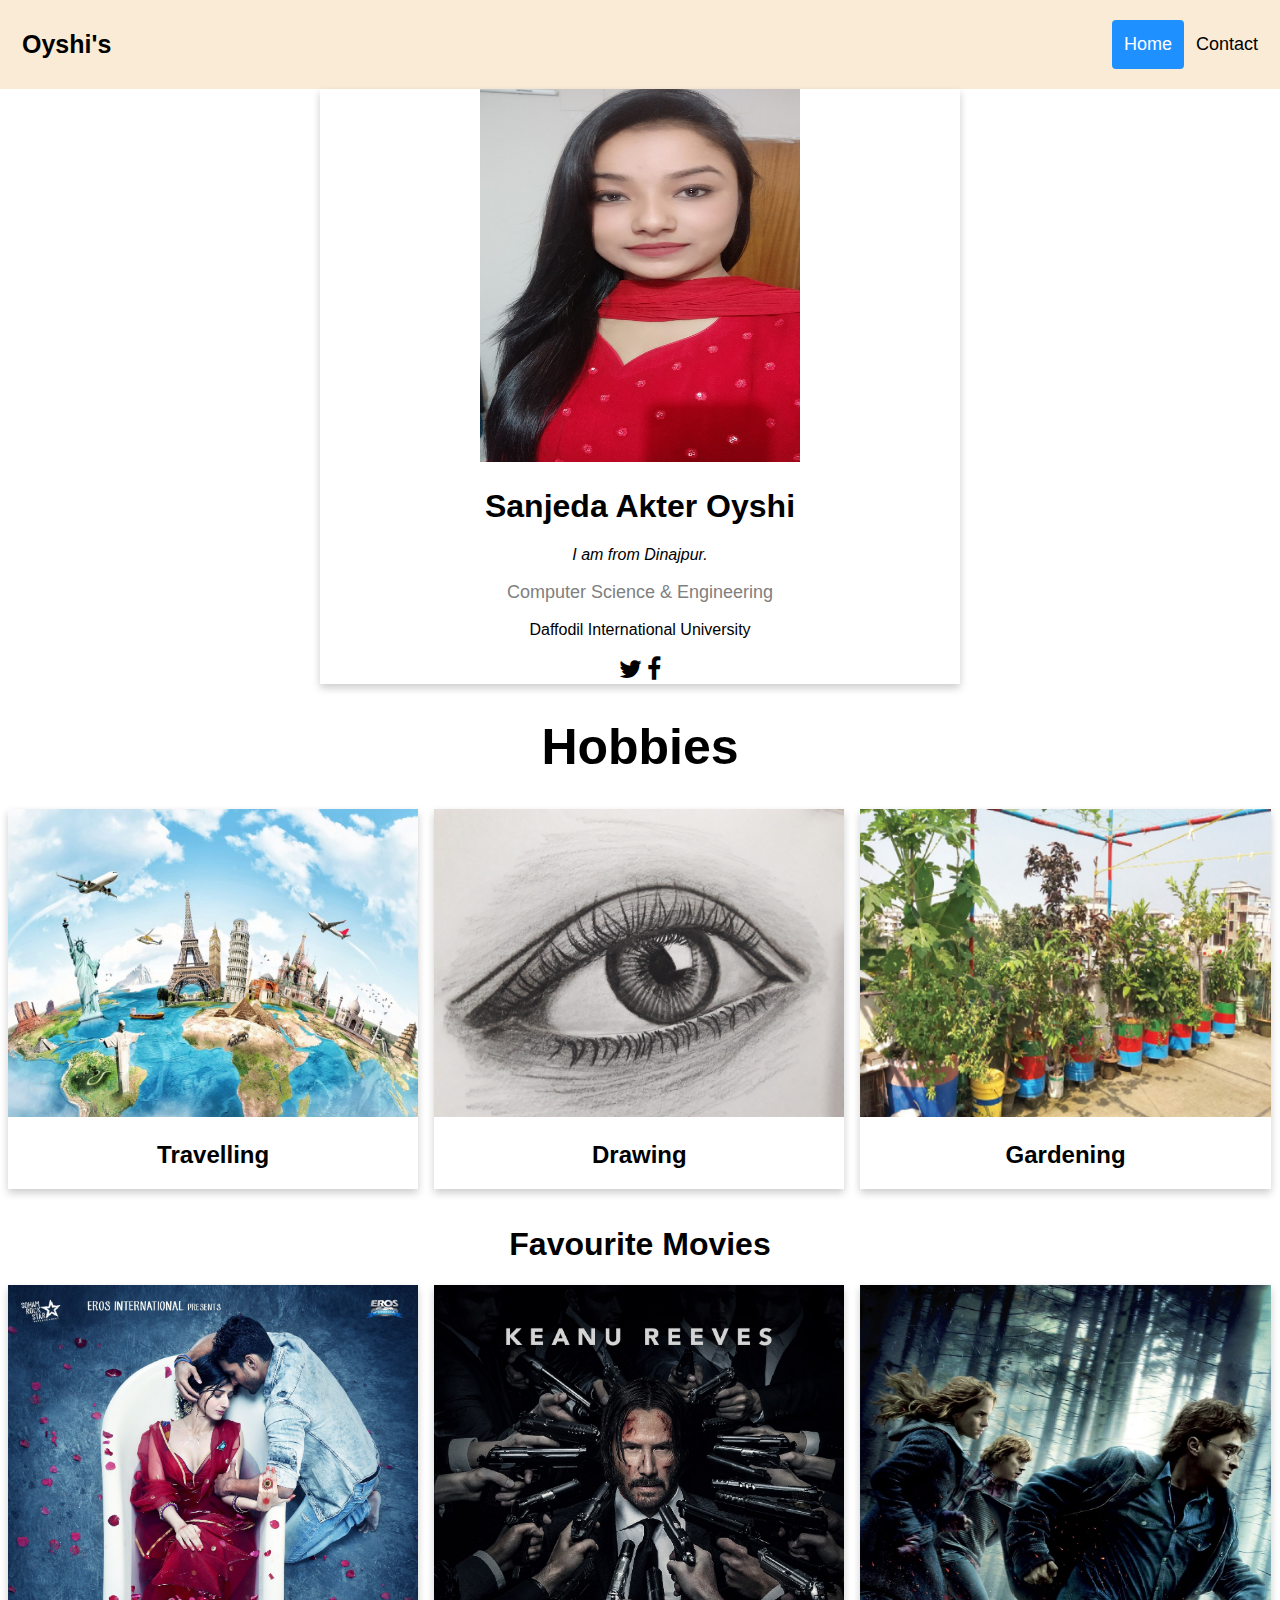
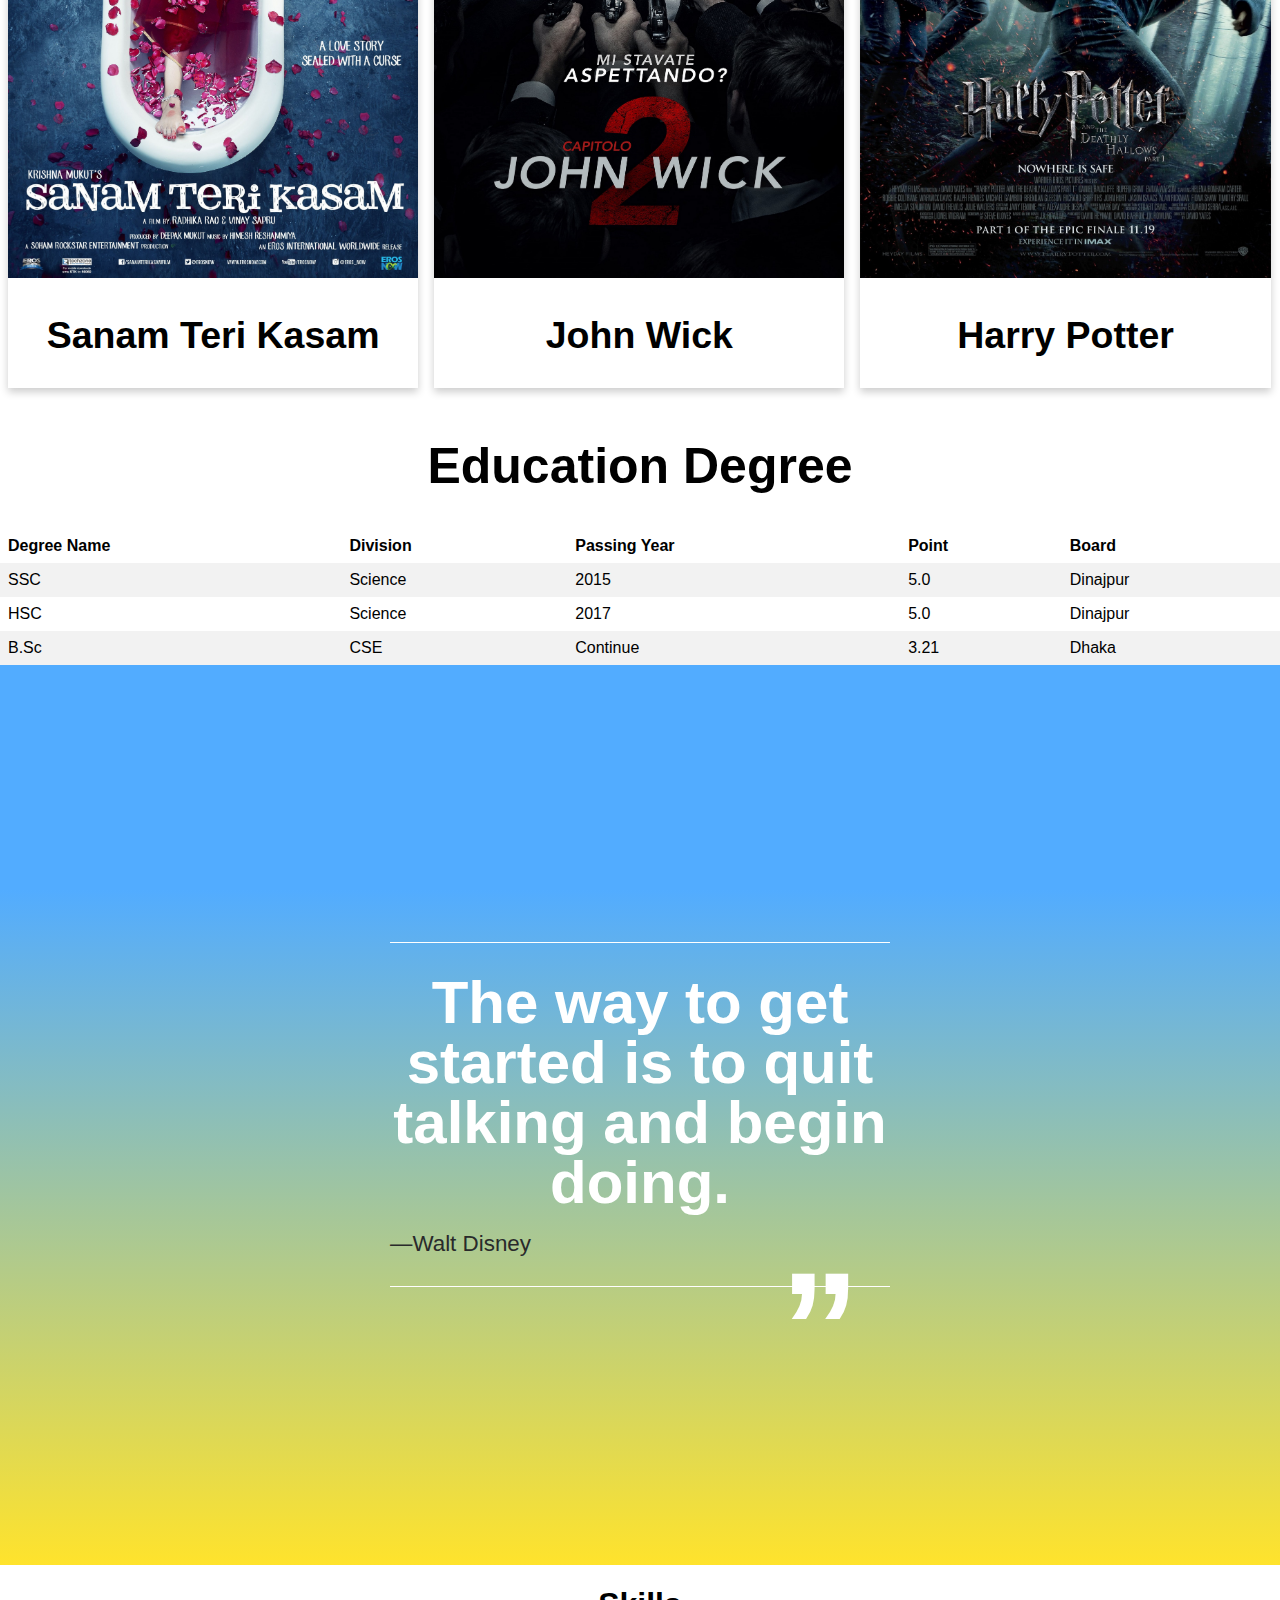
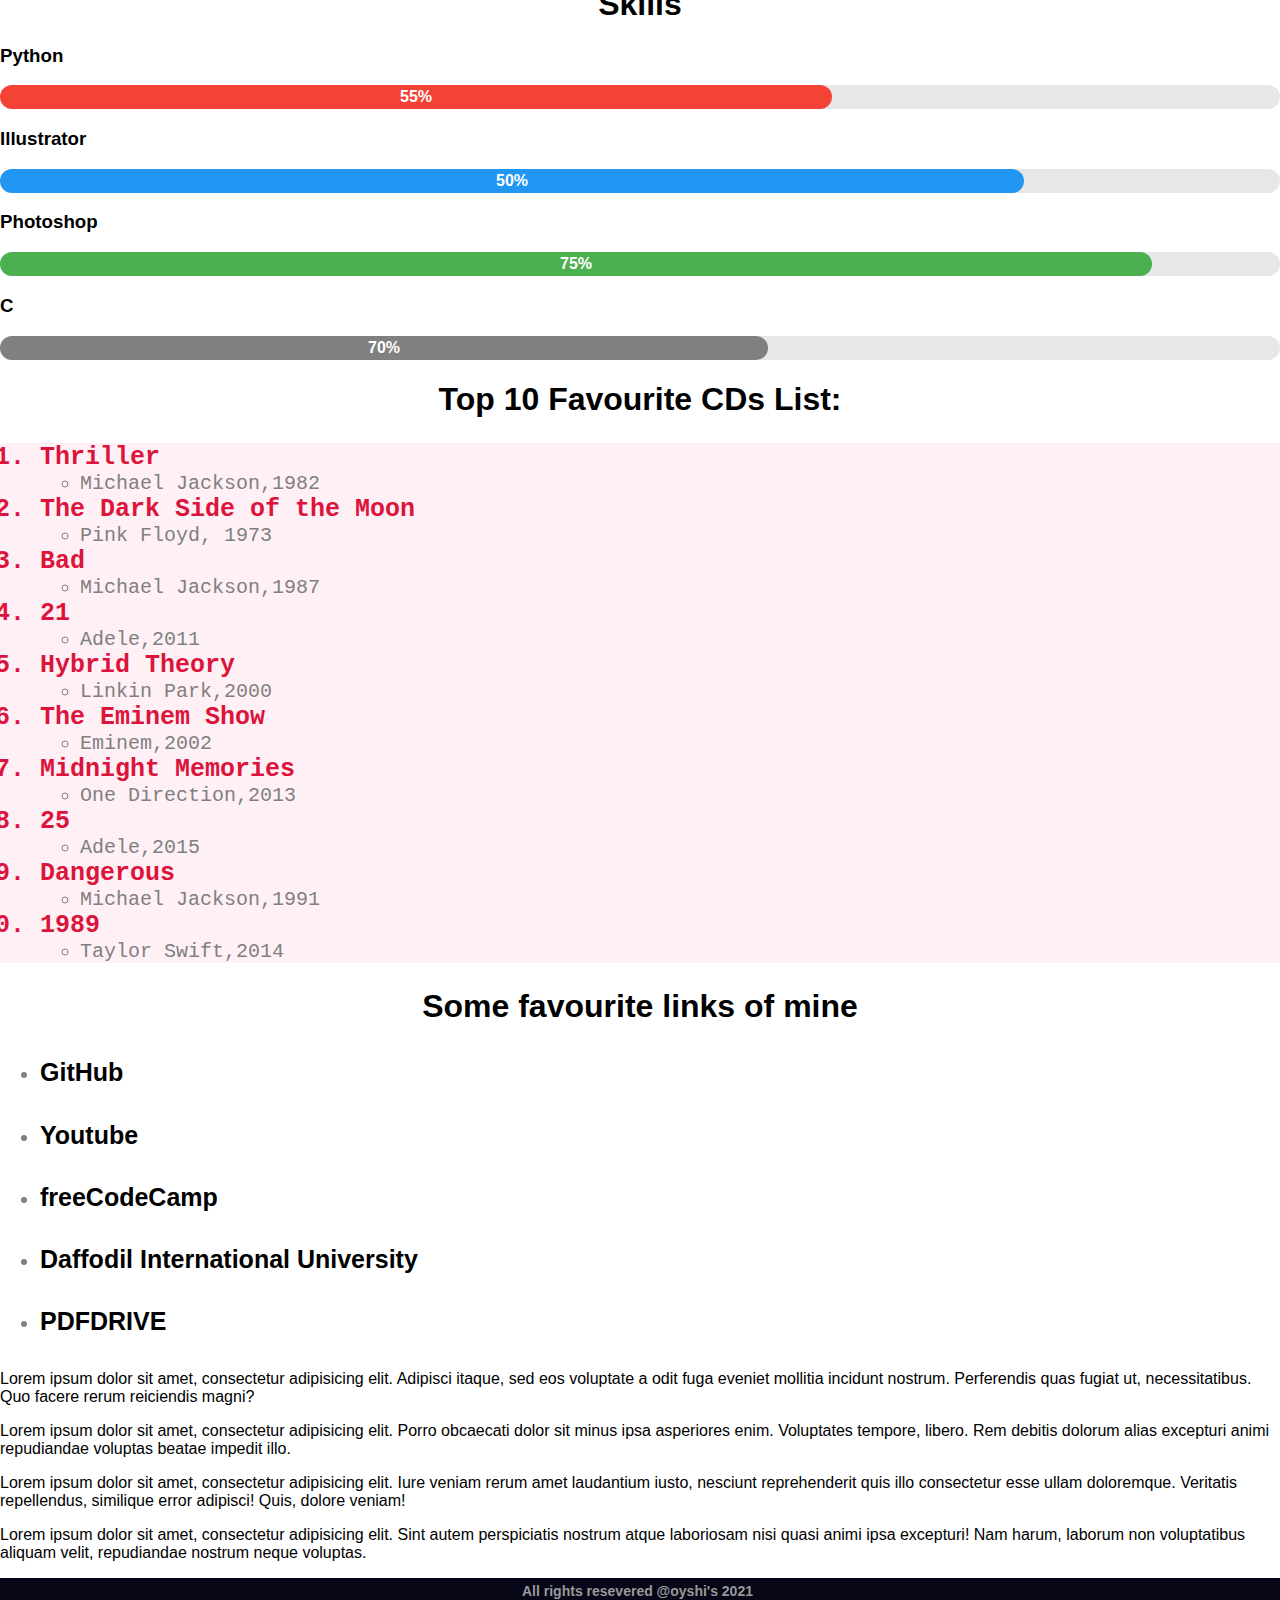
<file: index.html>
<!DOCTYPE html>
<html lang="en" dir="ltr">

<head>
    <meta charset="utf-8">
    <meta name="viewport" content="width=device-width, initial-scale=1">
    <title>Oyshi</title>
    <link rel="stylesheet" href="css/style.css">
    <link rel="stylesheet" href="https://cdnjs.cloudflare.com/ajax/libs/font-awesome/4.7.0/css/font-awesome.min.css">
</head>

<body>
    <div class="header">
        <a href="index.html" class="logo">Oyshi's</a>
        <div class="header-right">
            <a class="active" href="index.html">Home</a>
            <a href="contact.html">Contact</a>
        </div>
    </div>
    
   <div class="card">
  <img src="oyshi.jpg" alt="Oyshi" style="width:50%">
  <h1>Sanjeda Akter Oyshi</h1>
  <p><em>I am from Dinajpur.</em></p>
  <p class="title">Computer Science & Engineering</p>
  
  <p>Daffodil International University</p>
  <a href="#"><i class="fa fa-twitter"></i></a>
  <a href="#"><i class="fa fa-facebook"></i></a>
</div>
   
  
   <div class="hobbies">
       <a href="hobbies.html" target="_blank" rel="noopener noreferrer"><h1>Hobbies</h1></a>
   </div>
   <div class="row">
  <div class="column">
    <div class="card2">
      <img src="img/travelling.jpg" alt="Travelling" style="width:100%">
      <div class="container2">
        <h2>Travelling</h2>
      </div>
    </div>
  </div>

  <div class="column">
    <div class="card2">
      <img src="img/drawing.jpg" alt="Drawing" style="width:100%">
      <div class="container2">
        <h2>Drawing</h2>
      </div>
    </div>
  </div>

  <div class="column">
    <div class="card2">
      <img src="img/garden.jpg" alt="Gardening" style="width:100%">
      <div class="container2">
        <h2>Gardening</h2>
      </div>
    </div>
  </div>
</div>
   
   <div class="fav_movies">
       <h1>Favourite Movies</h1>
   </div>
   
   <div class="row">
  <div class="column">
    <div class="card2">
      <img src="img/sanam.jpg" alt="Sanam Teri Kasam Movie Poster" style="width:100%">
      <div class="container2">
        <a href="https://www.imdb.com/title/tt5255710/" target="_blank" rel="noopener noreferrer"><h2>Sanam Teri Kasam</h2></a>
      </div>
    </div>
  </div>

  <div class="column">
    <div class="card2">
      <img src="img/john.jpg" alt="John Wick Movie Poster" style="width:100%">
      <div class="container2">
        <a href="https://www.imdb.com/title/tt2911666/" target="_blank" rel="noopener noreferrer"><h2>John Wick</h2></a>
      </div>
    </div>
  </div>

  <div class="column">
    <div class="card2">
      <img src="img/harry.jpg" alt="Harry Potter Movie Poster" style="width:100%">
      <div class="container2">
        <a href="https://www.imdb.com/title/tt0241527/" target="_blank" rel="noopener noreferrer"><h2>Harry Potter</h2></a>
      </div>
    </div>
  </div>
</div>

<div class="education">
    <h1>Education Degree</h1>
</div>

<div style="overflow-x:auto;">
  <table>
    <tr>
      <th>Degree Name</th>
      <th>Division</th>
      <th>Passing Year</th>
      <th>Point</th>
      <th>Board</th>
    </tr>
    <tr>
      <td>SSC</td>
      <td>Science</td>
      <td>2015</td>
      <td>5.0</td>
      <td>Dinajpur</td>
    </tr>
    <tr>
      <td>HSC</td>
      <td>Science</td>
      <td>2017</td>
      <td>5.0</td>
        <td>Dinajpur</td>
    </tr>
    <tr>
      <td>B.Sc</td>
      <td>CSE</td>
      <td>Continue</td>
      <td>3.21</td>
      <td>Dhaka</td>
    </tr>
  </table>
</div>

<div class="body1">
    <div class="blockquote-wrapper">
  <div class="blockquote">
    <h1>
      The way to get started is to quit talking and begin doing.
     </h1>
    <h4>&mdash;Walt Disney</h4>
  </div>
</div>
</div>

<div class="skill_head"><h1>Skills</h1></div>
<h3>Python</h3>
<div class="skill">
<div class="python">55%</div>
</div>
<h3>Illustrator</h3>
<div class="skill">
<div class="illustrator">50%</div>
</div>
<h3>Photoshop</h3>
<div class="skill">
<div class="photoshop">75%</div>
</div>
<h3>C</h3>
<div class="skill">
<div class="c">70%</div>
</div>

<div class="fav_cd">
    <h1>Top 10 Favourite CDs List: </h1>
</div>

<div class="ol">
    <ol style="font-weight: bold; font-family: monospace; font-size: 25px;">
        <li>Thriller
        <div class="ul">
            <ul>
            <li>Michael Jackson,1982</li>
        </ul>
        </div>
        </li>
        <li>The Dark Side of the Moon
            <div class="ul">
                <ul>
                <li>Pink Floyd, 1973</li>
            </ul>
            </div>
        </li>
        <li>Bad
            <div class="ul">
                <ul>
            <li>Michael Jackson,1987</li>
        </ul>
            </div>
        </li>
        <li>21
            <div class="ul">
                <ul>
            <li>Adele,2011</li>
        </ul>
            </div>
        </li>
        <li>Hybrid Theory
          <div class="ul">
              <ul>
              <li>Linkin Park,2000</li>
          </ul>
          </div>  
        </li>
        <li>The Eminem Show
            <div class="ul">
                <ul>
                <li>Eminem,2002</li>
            </ul>
            </div>
        </li>
        <li>Midnight Memories
            <div class="ul">
                <ul>
                <li>One Direction,2013</li>
            </ul>
            </div>
        </li>
        <li>25
            <div class="ul">
                <ul>
                <li>Adele,2015</li>
            </ul>
            </div>
        </li>
        <li>Dangerous
            <div class="ul">
                <ul>
                <li>Michael Jackson,1991</li>
            </ul>
            </div>
        </li>
        <li>1989
            <div class="ul">
                <ul>
                <li>Taylor Swift,2014</li>
            </ul>
            </div>
        </li>
    </ol>
</div>

<div class="headlink">
    <h1>Some favourite links of mine</h1>
</div>

<div class="link">
    <ul>
        <li><a href="https://github.com/"><h4>GitHub</h4></a></li>
        <li><a href="https://www.youtube.com/"><h4>Youtube</h4></a></li>
        <li><a href="https://www.freecodecamp.org/"><h4>freeCodeCamp</h4></a></li>
        <li><a href="https://daffodilvarsity.edu.bd/"><h4>Daffodil International University</h4></a></li>
        <li><a href="https://www.pdfdrive.com/"><h4>PDFDRIVE</h4></a></li>
    </ul>
</div>


<!-- Paragraph Start -->

<p>Lorem ipsum dolor sit amet, consectetur adipisicing elit. Adipisci itaque, sed eos voluptate a odit fuga eveniet mollitia incidunt nostrum. Perferendis quas fugiat ut, necessitatibus. Quo facere rerum reiciendis magni?</p>
<p>Lorem ipsum dolor sit amet, consectetur adipisicing elit. Porro obcaecati dolor sit minus ipsa asperiores enim. Voluptates tempore, libero. Rem debitis dolorum alias excepturi animi repudiandae voluptas beatae impedit illo.</p>
<p>Lorem ipsum dolor sit amet, consectetur adipisicing elit. Iure veniam rerum amet laudantium iusto, nesciunt reprehenderit quis illo consectetur esse ullam doloremque. Veritatis repellendus, similique error adipisci! Quis, dolore veniam!</p>
<p>Lorem ipsum dolor sit amet, consectetur adipisicing elit. Sint autem perspiciatis nostrum atque laboriosam nisi quasi animi ipsa excepturi! Nam harum, laborum non voluptatibus aliquam velit, repudiandae nostrum neque voluptas.</p>

<!-- Paragraph End -->

<!-- FOOTER START -->
<div class="footer">
    <ul>
      <li>All rights resevered @oyshi's 2021</li>
    </ul>
    </div>
  
<div class="clearfix"></div>

<!-- END OF FOOTER -->

</body>

</html>
</file>
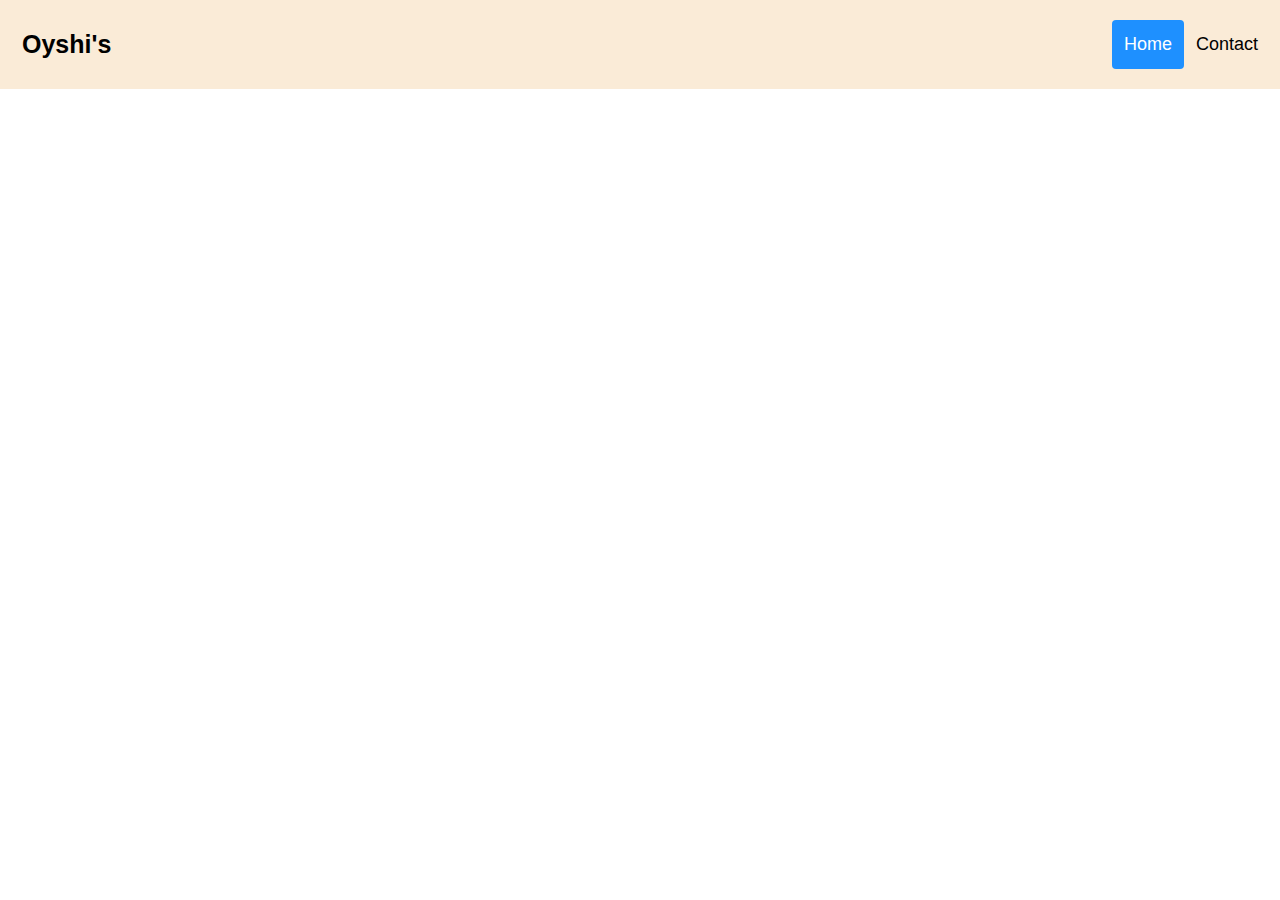
<file: address.html>
<!DOCTYPE html>
<html lang="en">
<head>
    <meta charset="UTF-8">
    <title>Oyshi's Address</title>
    <link rel="stylesheet" href="index.html">
    <link rel="stylesheet" href="css/style.css">
</head>
<body>
    <div class="header">
        <a href="index.html" class="logo">Oyshi's</a>
        <div class="header-right">
            <a class="active" href="index.html">Home</a>
            <a href="contact.html">Contact</a>
        </div>
    </div>
</body>
</body>
</html>
</file>
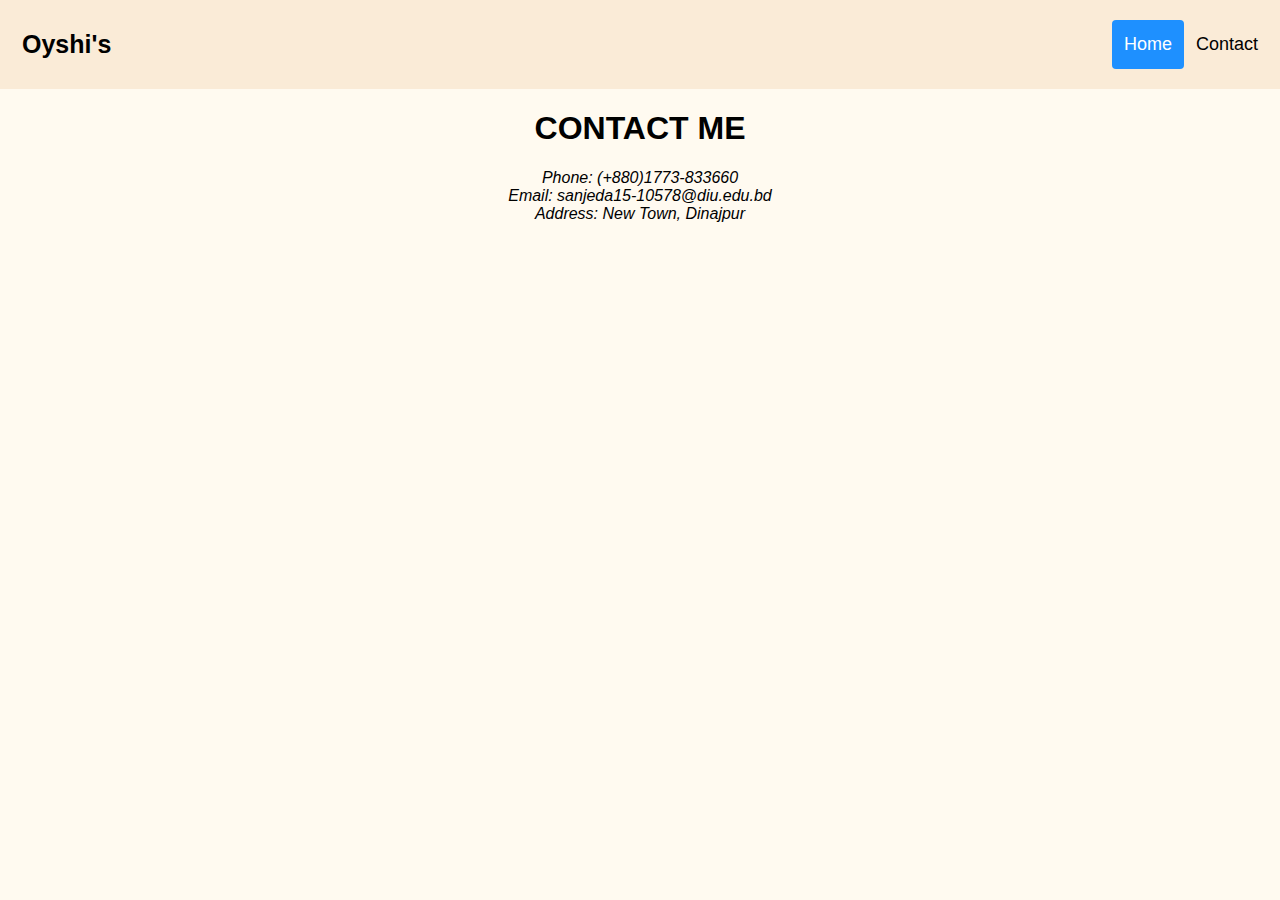
<file: contact.html>
<!DOCTYPE html>
<html lang="en">

<head>
    <meta charset="UTF-8">
    <title>Oyshi's Contact</title>
    <link rel="stylesheet" href="index.html">
    <link rel="stylesheet" href="css/style.css">
    <link rel="stylesheet" href="css/contact.css">
</head>

<body>
    <div class="header">
        <a href="index.html" class="logo">Oyshi's</a>
        <div class="header-right">
            <a class="active" href="index.html">Home</a>
            <a href="contact.html">Contact</a>
        </div>
    </div>
    <div>
        <h1>Contact Me</h1>
    
        <address>
            Phone: (+880)1773-833660 <br>
            Email: sanjeda15-10578@diu.edu.bd <br>
            Address: New Town, Dinajpur
        </address>
    </div>
    
    
</body>


</html>
</file>
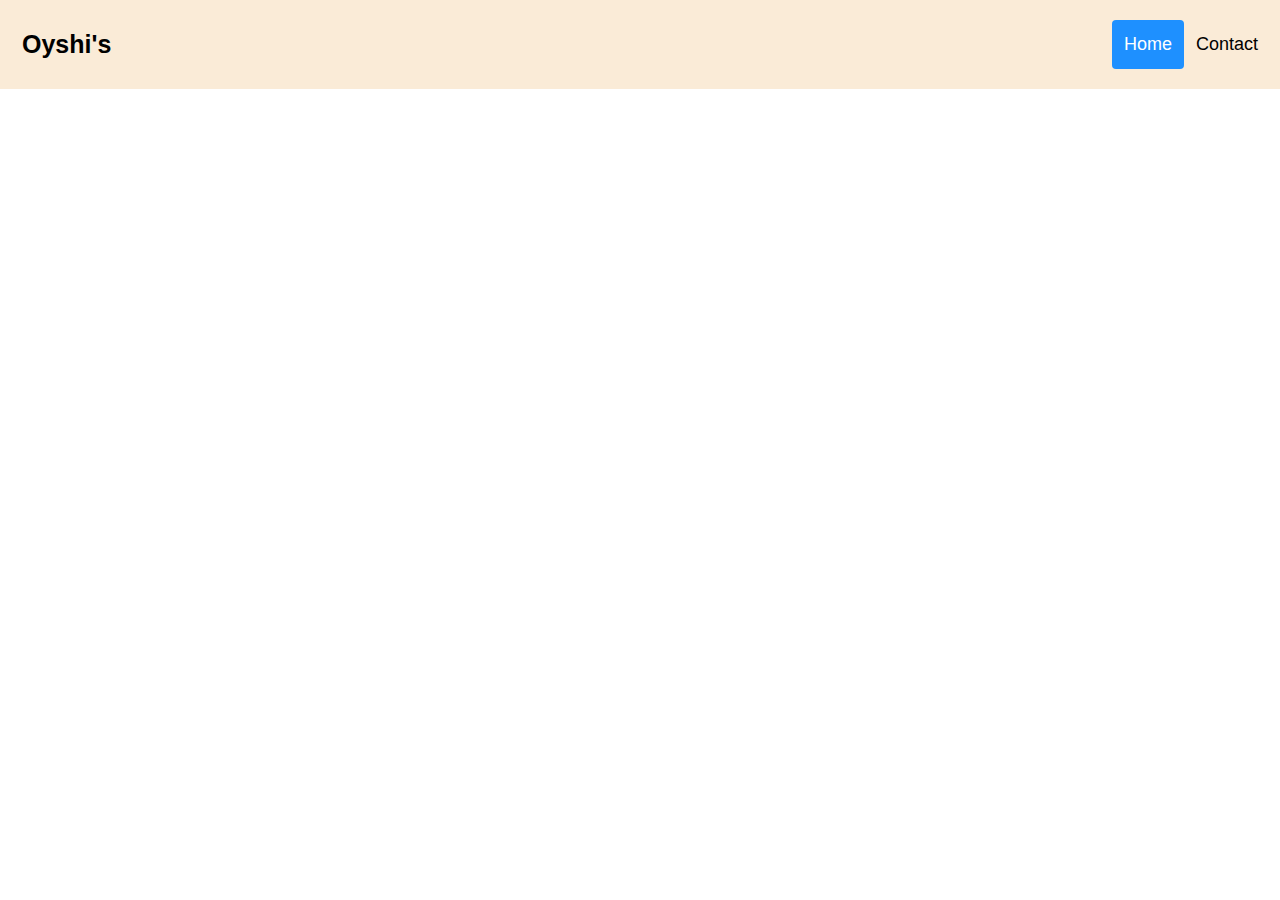
<file: fav_books.html>
<!DOCTYPE html>
<html lang="en">
<head>
    <meta charset="UTF-8">
    <title>Oyshi's Favourite Books</title>
    <link rel="stylesheet" href="index.html">
    <link rel="stylesheet" href="css/style.css">
</head>
<body>
    <div class="header">
        <a href="index.html" class="logo">Oyshi's</a>
        <div class="header-right">
            <a class="active" href="index.html">Home</a>
            <a href="contact.html">Contact</a>
        </div>
    </div>
</body>
</body>
</html>
</file>
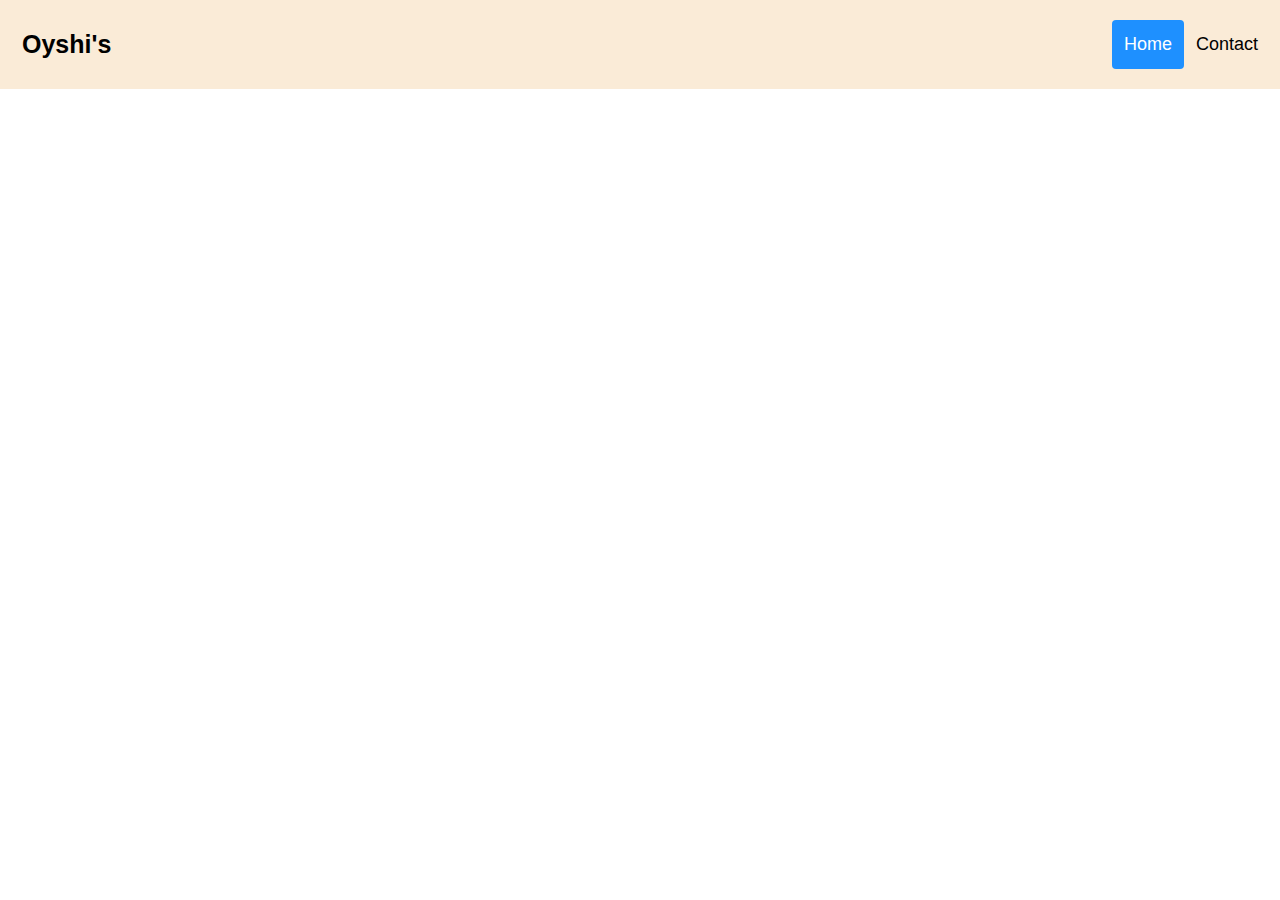
<file: fav_movies.html>
<!DOCTYPE html>
<html lang="en">
<head>
    <meta charset="UTF-8">
    <title>Oyshi's Favourite Movies</title>
    <link rel="stylesheet" href="index.html">
    <link rel="stylesheet" href="css/style.css">
</head>
<body>
    <div class="header">
        <a href="index.html" class="logo">Oyshi's</a>
        <div class="header-right">
            <a class="active" href="index.html">Home</a>
            <a href="contact.html">Contact</a>
        </div>
    </div>
</body>
</body>
</html>
</file>
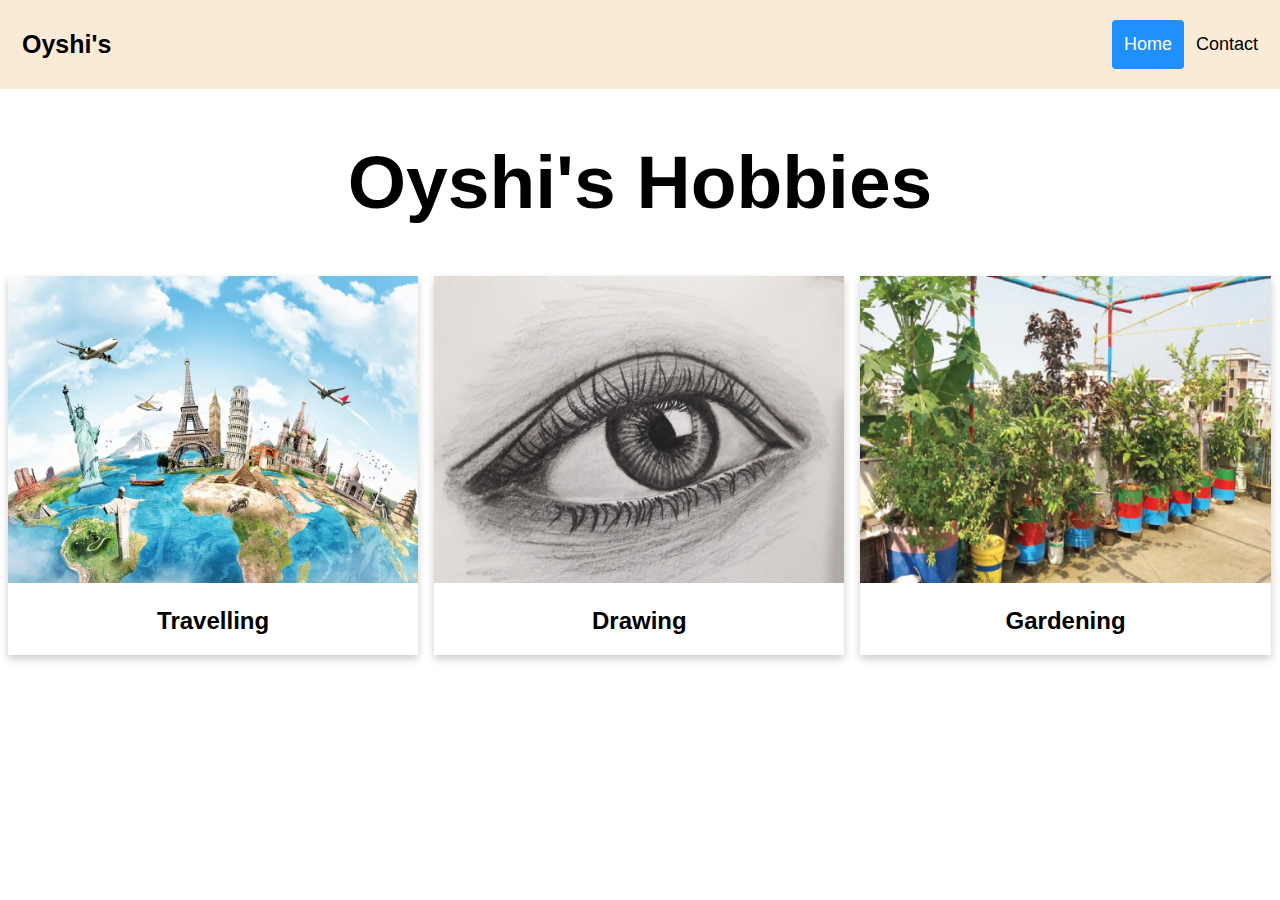
<file: hobbies.html>
<!DOCTYPE html>
<html lang="en">
<head>
    <meta charset="UTF-8">
    <title>Oyshi's Hobbies</title>
    <link rel="stylesheet" href="index.html">
    <link rel="stylesheet" href="css/style.css">
    <link rel="stylesheet" href="css/hobbies.css">
</head>
<body>
    <div class="header">
        <a href="index.html" class="logo">Oyshi's</a>
        <div class="header-right">
            <a class="active" href="index.html">Home</a>
            <a href="contact.html">Contact</a>
        </div>
    </div>
    
   

<div class="head">
    <h1>Oyshi's Hobbies</h1>
</div>



<div class="row">
  <div class="column">
    <div class="card2">
      <img src="img/travelling.jpg" alt="Travelling" style="width:100%">
      <div class="container2">
        <h2>Travelling</h2>
      </div>
    </div>
  </div>

  <div class="column">
    <div class="card2">
      <img src="img/drawing.jpg" alt="Drawing" style="width:100%">
      <div class="container2">
        <h2>Drawing</h2>
      </div>
    </div>
  </div>

  <div class="column">
    <div class="card2">
      <img src="img/garden.jpg" alt="Gardening" style="width:100%">
      <div class="container2">
        <h2>Gardening</h2>
      </div>
    </div>
  </div>
</div>

</body>
</html>
</file>
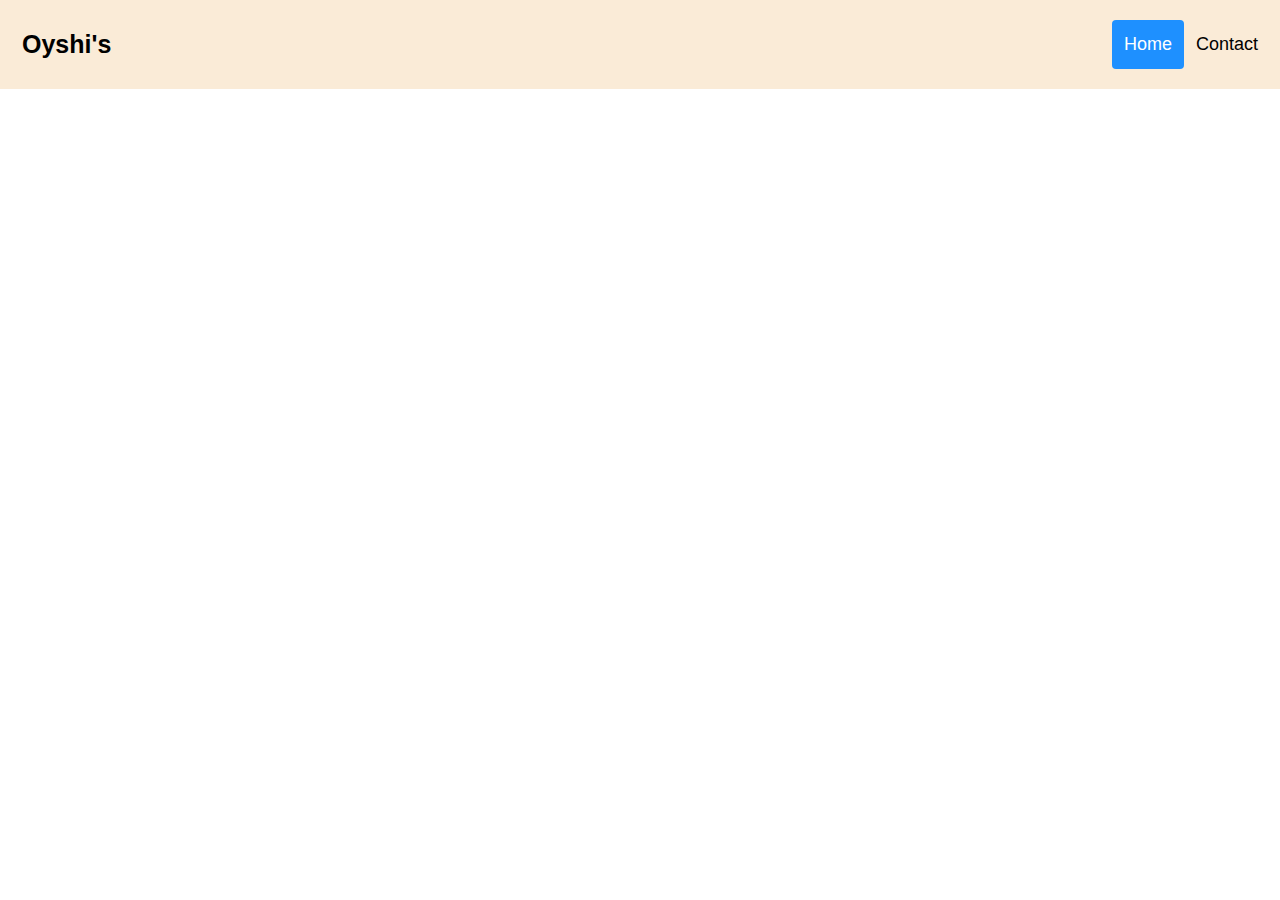
<file: personal_info.html>
<!DOCTYPE html>
<html lang="en">
<head>
    <meta charset="UTF-8">
    <title>Oyshi's Personal Information</title>
    <link rel="stylesheet" href="index.html">
    <link rel="stylesheet" href="css/style.css">
</head>
<body>
    <div class="header">
        <a href="index.html" class="logo">Oyshi's</a>
        <div class="header-right">
            <a class="active" href="index.html">Home</a>
            <a href="contact.html">Contact</a>
        </div>
    </div>
    
    <div></div>
</body>

</html>
</file>
<file: css/style.css>
html,body{
    margin: 0;
  padding: 0;
  font-family: Arial, Helvetica, Sans-serif;
}

/* Style the header  */
.header {
  overflow: hidden;
  background-color: antiquewhite;
  padding: 20px 10px;
}

/* Style the header links */
.header a {
  float: left;
  color: black;
  text-align: center;
  padding: 12px;
  text-decoration: none;
  font-size: 18px;
  line-height: 25px;
  border-radius: 4px;
}

/* Style the logo link */
.header a.logo {
  font-size: 25px;
  font-weight: bold;
}

/* Change the background color on mouse-over */
.header a:hover {
  background-color: #40E0D0;
  color: antiquewhite;
}

/* Style the active/current link*/
.header a.active {
  background-color: dodgerblue;
  color: white;
    

}

/* Float the link section to the right */
.header-right {
  float: right;
}

.card {
  box-shadow: 0 4px 8px 0 rgba(0, 0, 0, 0.2);
  max-width: 50%;
  margin: auto;
  text-align: center;
}

.title {
  color: grey;
  font-size: 18px;
}

button {
  border: none;
  outline: 0;
  display: inline-block;
  padding: 8px;
  color: white;
  background-color: #000;
  text-align: center;
  cursor: pointer;
  width: 100%;
  font-size: 18px;
}
h1{
    font-family: sans-serif;
}

a {
  text-decoration: none;
  font-size: 25px;
  color: black;
}

button:hover, a:hover {
  opacity: 0.7;
}

.hobbies h1{
    text-align: center;
}

.fav_movies h1{
    text-align: center;
}

* {box-sizing: border-box}


.container {
  position: relative;
  width: 50%;
  max-width: 300px;
}

/* image to responsive */
.image {
  display: block;
    margin-left: auto;
    margin-right: auto;
  width: 100%;
  height: 50%;
}


.overlay {
  position: absolute;
  bottom: 0;
  background: rgb(0, 0, 0);
  background: rgba(0, 0, 0, 0.5); 
  color: #f1f1f1;
  width: 100%;
  transition: .5s ease;
  opacity:0;
  color: white;
  font-size: 20px;
  padding: 20px;
  text-align: center;
}


.container:hover .overlay {
  opacity: 1;
}


.column {
  float: left;
  width: 33.3%;
  margin-bottom: 16px;
  padding: 0 8px;
}


@media screen and (max-width: 650px) {
  .column {
    width: 100%;
    display: block;
  }
}

/* Add shadows to card effect */
.card2 {
  box-shadow: 0 4px 8px 0 rgba(0, 0, 0, 0.2);
}


.container2 {
  padding: 0 16px;
    text-align: center;
}


.container2::after, .row::after {
  content: "";
  clear: both;
  display: table;
}

.title2 {
  color: grey;
}

.button2 {
  border: none;
  outline: 0;
  display: inline-block;
  padding: 8px;
  color: white;
  background-color: #000;
  text-align: center;
  cursor: pointer;
  width: 100%;
}

.button2:hover {
  background-color: #555;
}

.education h1{
    text-align: center;
    font-size: 50px;
}

table {
  border-collapse: collapse;
  width: 100%;
}

th, td {
  text-align: left;
  padding: 8px;
}

tr:nth-child(even) {background-color: #f2f2f2;}

/* media queries for responsiveness */
@media screen and (max-width: 500px) {
  .header a h1 {
    float: none;
    display: block;
    text-align: left;
  }
  .header-right {
    float: none;
  }
}



.body1 { 
  background-color: ;
  background-image: linear-gradient(180deg, #52ACFF 25%, #FFE32C 100%);
 }


/* center the blockquote */
.blockquote-wrapper {
   display: flex;
   height: 100vh;
   padding: 0 20px;
}

/* Blockquote main style */
.blockquote {
    position: relative;
    font-family: 'Montserrat', sans-serif;
    font-weight: 800;
    color: #ffffff;
    padding: 30px 0;
    width: 100%;
    max-width: 500px;
    z-index: 1;
    margin: 80px auto;
    align-self: center;
    border-top: solid 1px;
    border-bottom: solid 1px;
}

/* Blockquote header */
.blockquote h1 {
    position: relative;
    color: #FFFFFF;
    font-size: 40px;
    font-weight: 800;
    line-height: 1;
    margin: 0;
}

/* Blockquote right double quotes */
.blockquote:after {
    position: absolute;
    content: "”";
    color: rgba(255, 255, 255, 1);
    font-size: 10rem;
    line-height: 0;
    bottom: -43px;
    right: 30px;
}


@media all and (min-width: 600px) {
    .blockquote h1 {
        font-size: 60px;
   }

}

/* Blockquote subheader */
.blockquote h4 {
    position: relative;
    color: #292a2b;
    font-size: 1.4rem;
    font-weight: normal;
    line-height: 1;
    margin: 0;
    padding-top: 20px;
    z-index: 1;
}


* {
      box-sizing: border-box;
   }
   body {
      font-family: "Segoe UI", Tahoma, Geneva, Verdana, sans-serif;
   }
   h1 {
      text-align: center;
   }
   .skill {
      width: 100%;
      background-color: rgb(231, 231, 231);
      border-radius: 20px;
   }
   .photoshop, .illustrator, .python, .c {
      text-align: center;
      font-weight: bolder;
      padding-top: 3px;
      padding-bottom: 3px;
      color: white;
      border-radius: 20px;
   }
   .photoshop {
      width: 90%;
      background-color: #4caf50;
   }
   .illustrator{
      width: 80%;
      background-color: #2196f3;
   }
   .python {
      width: 65%;
      background-color: #f44336;
   }
   .c {
      width: 60%;
      background-color: #808080;
   }
ol{
    background-color: lavenderblush;
    color: crimson
}

ul{
    font-weight: normal;
    font-size: 20px;
    color: gray;
}

/* STYLES FOOTER  */
.footer {
  width: 100%;
  position: relative;
  height: auto;
  background-color: #070617;
  text-align: center;
}

.footer  ul {
  list-style-type: none;
  margin: 0;
  padding: 0;
}
.footer ul li {
  color: #999999;
  font-size: 14px;
  font-family: inherit;
  font-weight: bold;
  padding: 5px 0px 5px 0px;
  cursor: pointer;
  transition: .2s;
  -webkit-transition: .2s;
  -moz-transition: .2s;
}
.footer ul li {
  display: inline-block;
  padding-right: 5px !important;
}

.footer ul li:hover {
  color: #ffffff;
  transition: .1s;
  -webkit-transition: .1s;
  -moz-transition: .1s;
}
.clearfix {
  clear: both;
}
@media only screen and (min-width: 1280px) {
  .contain {
    width: 1200px;
    margin: 0 auto;
  }
}
@media only screen and (max-width: 1139px) {
  .contain  {
    width: 1000px;
    display: block;
  }
  .social  {
    margin: 0px;
  }
}
@media only screen and (max-width: 950px) {
  .footer  {
    width: 33%;
  }
  .footer {
    font-size: 14px;
  }
  .footer ul li {
    font-size: 13px;
  }
}
@media only screen and (max-width: 500px) {
    .footer {
      width: 50%;
    }
    .footer{
      font-size: 14px;
    }
    .footer ul li {
      font-size: 13px;
    }
}
@media only screen and (max-width: 340px) {
  .footer{
    width: 100%;
  }
}
</file>
<file: css/contact.css>
body{
    background-color: floralwhite;
}

h1{
    text-align: center;
    text-transform: uppercase;
    flex-wrap: wrap;
    text-justify: auto;
}

address{
    text-align: center;
    padding: inherit;
}

@media screen and (max-width: 500px) {
  h1 address {
    float: none;
    display: block;
    text-align: left;
  }
  
}
</file>
<file: css/hobbies.css>
.head h1{
    text-align: center;
    font-size: 75px;
}
</file>
